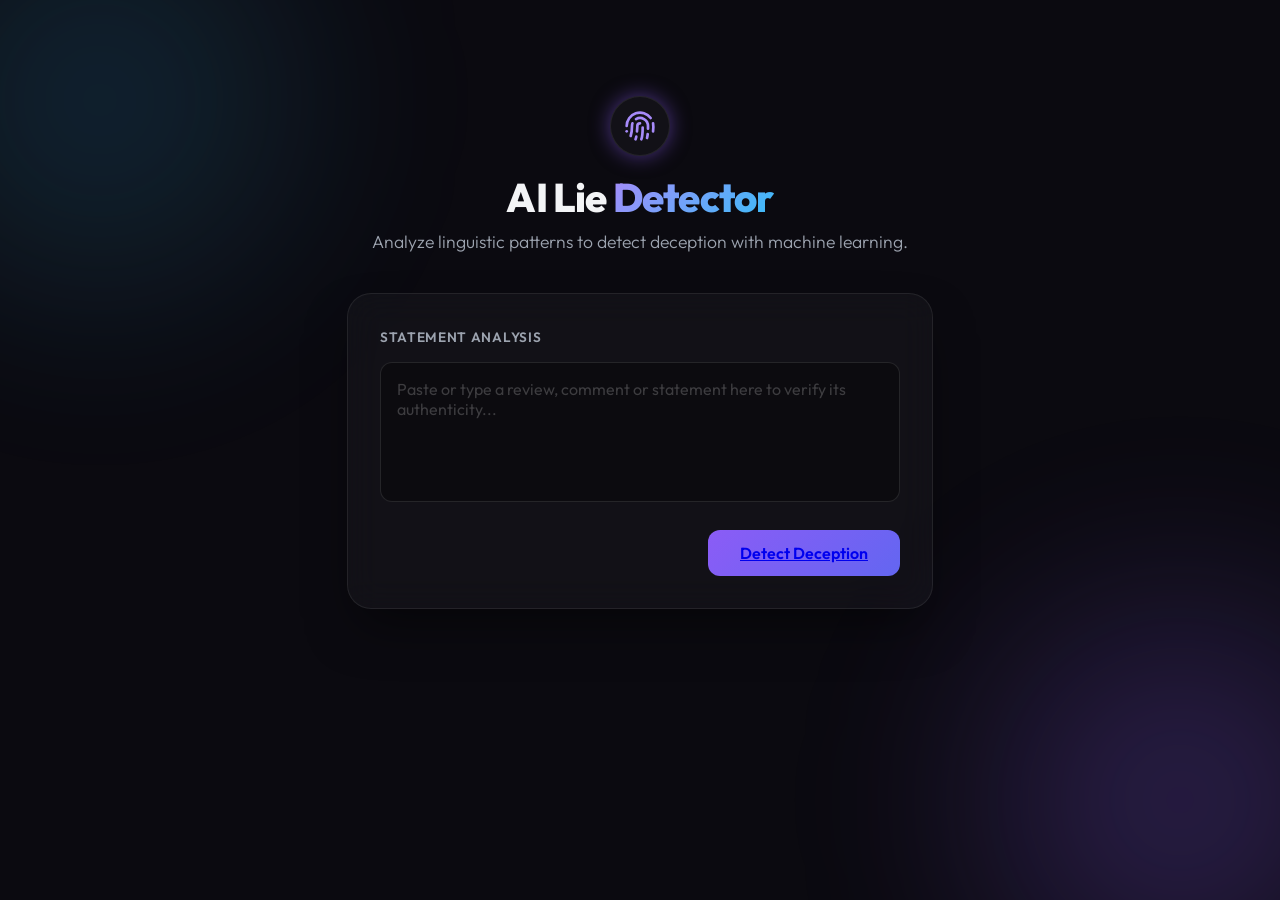
<file: frontend/index.html>
<!DOCTYPE html>
<html lang="en">

<head>
    <meta charset="UTF-8">
    <meta name="viewport" content="width=device-width, initial-scale=1.0">
    <title>AI Lie Detector - Deep Text Analysis</title>
    <meta name="description" content="Discover the truth behind statements using our AI-powered lie detection system.">
    <link rel="preconnect" href="https://fonts.googleapis.com">
    <link rel="preconnect" href="https://fonts.gstatic.com" crossorigin>
    <link href="https://fonts.googleapis.com/css2?family=Outfit:wght@300;400;600;800&display=swap" rel="stylesheet">
    <link rel="stylesheet" href="style.css">
</head>

<body>
    <div class="glow-blob top-left"></div>
    <div class="glow-blob bottom-right"></div>

    <main class="container">
        <header>
            <div class="logo-container">
                <div class="pulse-ring"></div>
                <svg xmlns="http://www.w3.org/2000/svg" width="32" height="32" viewBox="0 0 24 24" fill="none"
                    stroke="currentColor" stroke-width="2" stroke-linecap="round" stroke-linejoin="round"
                    class="lucide lucide-fingerprint">
                    <path d="M12 10a2 2 0 0 0-2 2c0 1.02-.1 2.51-.26 4" />
                    <path d="M14 13.12c0 2.38 0 6.38-1 8.88" />
                    <path d="M17.29 21.02c.12-.6.43-2.3.5-3.02" />
                    <path d="M2 12a10 10 0 0 1 18-6" />
                    <path d="M2 16h.01" />
                    <path d="M21.8 16c.2-2 .131-5.354 0-6" />
                    <path d="M5 19.5C5.5 18 6 15 6 12a6 6 0 0 1 .34-2" />
                    <path d="M8.65 22c.21-.66.45-1.32.57-2" />
                    <path d="M9 6.8a6 6 0 0 1 9 5.2v2" />
                </svg>
            </div>
            <h1>AI Lie <span class="accent-gradient">Detector</span></h1>
            <p>Analyze linguistic patterns to detect deception with machine learning.</p>
        </header>

        <section class="analysis-panel glass-card">
            <form id="analysisForm">
                <div class="input-controls">
                    <label for="textIn">Statement Analysis</label>
                </div>
                <textarea id="textIn" required
                    placeholder="Paste or type a review, comment or statement here to verify its authenticity..."></textarea>

                <div class="actions">
                    <button type="submit" id="analyzeBtn" class="btn-primary">
                        <a href="dashboard.html" span class="btn-text">Detect Deception</span>
                        <div class="spinner hidden" id="loadingSpinner"></div>
                    </button>
                </div>
            </form>
        </section>
    </main>

    <script>
        document.addEventListener('DOMContentLoaded', () => {
            const form = document.getElementById('analysisForm');
            const analyzeBtn = document.getElementById('analyzeBtn');
            const btnText = document.querySelector('.btn-text');
            const loadingSpinner = document.getElementById('loadingSpinner');

            // API endpoint - dynamically set based on environment
            const API_URL = (window.location.port === '8000') ? '/predict' : 'http://localhost:8000/predict';

            form.onsubmit = async (e) => {
                e.preventDefault();

                const text = document.getElementById('textIn').value.trim();
                if (!text) return;

                // Show loading state
                analyzeBtn.disabled = true;
                btnText.classList.add('hidden');
                loadingSpinner.classList.remove('hidden');

                try {
                    const response = await fetch(API_URL, {
                        method: 'POST',
                        headers: { 'Content-Type': 'application/json' },
                        body: JSON.stringify({ text: text })
                    });

                    if (!response.ok) throw new Error("Server error");

                    const data = await response.json();

                    // SAVE DATA and REDIRECT to dashboard.html
                    sessionStorage.setItem('lastAnalysis', JSON.stringify(data));
                    sessionStorage.setItem('lastText', text);

                    console.log("Success! Navigating to results page...");
                    window.location.href = 'dashboard.html';

                } catch (error) {
                    alert("Analysis Failed. Please make sure the backend is running at http://localhost:8000");
                    analyzeBtn.disabled = false;
                    btnText.classList.remove('hidden');
                    loadingSpinner.classList.add('hidden');
                }
            };
        });
    </script>
</body>

</html>
</file>
<file: frontend/style.css>
:root {
    --bg-base: #0B0A10;
    --glass-bg: rgba(255, 255, 255, 0.03);
    --glass-border: rgba(255, 255, 255, 0.08);
    --text-primary: #F3F4F6;
    --text-secondary: #9CA3AF;
    --accent-glow: rgba(139, 92, 246, 0.5);
    
    --truthful: #10B981;
    --truthful-glow: rgba(16, 185, 129, 0.4);
    --deceptive: #EF4444;
    --deceptive-glow: rgba(239, 68, 68, 0.4);
}

* {
    box-sizing: border-box;
    margin: 0;
    padding: 0;
    font-family: 'Outfit', sans-serif;
}

body {
    background-color: var(--bg-base);
    color: var(--text-primary);
    min-height: 100vh;
    display: flex;
    justify-content: center;
    align-items: flex-start; /* Changed from center to allow scrolling from top */
    padding: 4rem 1rem; /* Added padding for scrolling space */
    position: relative;
    overflow-x: hidden;
    overflow-y: auto;
}

/* Background Animated Blobs */
.glow-blob {
    position: fixed; /* Changed from absolute to stay in viewport while scrolling */
    width: 600px;
    height: 600px;
    background: radial-gradient(circle, var(--accent-glow) 0%, rgba(0,0,0,0) 70%);
    filter: blur(80px);
    z-index: -1;
    opacity: 0.6;
    animation: float 10s infinite alternate ease-in-out;
}

.top-left {
    top: -200px;
    left: -200px;
    background: radial-gradient(circle, rgba(56, 189, 248, 0.3) 0%, rgba(0,0,0,0) 70%);
}

.bottom-right {
    bottom: -200px;
    right: -200px;
}

@keyframes float {
    0% { transform: translateY(0) scale(1); }
    100% { transform: translateY(30px) scale(1.1); }
}

/* Container */
.container {
    width: 100%;
    max-width: 650px;
    padding: 2rem;
    z-index: 10;
}

/* Header */
header {
    text-align: center;
    margin-bottom: 2.5rem;
}

.logo-container {
    position: relative;
    display: inline-flex;
    justify-content: center;
    align-items: center;
    width: 60px;
    height: 60px;
    background: var(--glass-bg);
    border: 1px solid var(--glass-border);
    border-radius: 50%;
    margin-bottom: 1rem;
    color: #A78BFA;
    box-shadow: 0 0 20px var(--accent-glow);
}

.pulse-ring {
    position: absolute;
    inset: -5px;
    border-radius: 50%;
    border: 1px solid #A78BFA;
    animation: pulse 2s infinite;
    opacity: 0;
}

@keyframes pulse {
    0% { transform: scale(0.9); opacity: 0.6; }
    100% { transform: scale(1.4); opacity: 0; }
}

h1 {
    font-size: 2.5rem;
    font-weight: 800;
    letter-spacing: -0.02em;
    margin-bottom: 0.5rem;
}

.accent-gradient {
    background: linear-gradient(135deg, #A78BFA 0%, #38BDF8 100%);
    -webkit-background-clip: text;
    -webkit-text-fill-color: transparent;
}

header p {
    color: var(--text-secondary);
    font-size: 1.1rem;
    font-weight: 300;
}

/* Glass Card */
.glass-card {
    background: var(--glass-bg);
    backdrop-filter: blur(16px);
    -webkit-backdrop-filter: blur(16px);
    border: 1px solid var(--glass-border);
    border-radius: 24px;
    padding: 2rem;
    box-shadow: 0 25px 50px -12px rgba(0, 0, 0, 0.5);
    transition: transform 0.3s ease, box-shadow 0.3s ease;
}

.glass-card:hover {
    transform: translateY(-2px);
    box-shadow: 0 30px 60px -12px rgba(0, 0, 0, 0.7);
}

.input-controls {
    margin-bottom: 1rem;
}

.input-controls label {
    font-size: 0.85rem;
    text-transform: uppercase;
    letter-spacing: 0.05em;
    font-weight: 600;
    color: var(--text-secondary);
}

textarea {
    width: 100%;
    height: 140px;
    background: rgba(0, 0, 0, 0.3);
    border: 1px solid rgba(255,255,255,0.1);
    border-radius: 12px;
    color: var(--text-primary);
    padding: 1rem;
    font-size: 1rem;
    resize: none;
    outline: none;
    transition: border-color 0.3s ease, box-shadow 0.3s ease;
}

textarea:focus {
    border-color: #A78BFA;
    box-shadow: 0 0 0 3px rgba(167, 139, 250, 0.2);
}

textarea::placeholder {
    color: rgba(255,255,255,0.2);
}

.actions {
    display: flex;
    justify-content: flex-end;
    margin-top: 1.5rem;
}

/* Button */
.btn-primary {
    background: linear-gradient(135deg, #8B5CF6 0%, #6366F1 100%);
    border: none;
    border-radius: 12px;
    padding: 0.8rem 2rem;
    color: white;
    font-weight: 600;
    font-size: 1rem;
    cursor: pointer;
    position: relative;
    overflow: hidden;
    transition: all 0.3s ease;
    display: flex;
    align-items: center;
    justify-content: center;
    min-width: 180px;
}

.btn-primary:hover {
    transform: translateY(-2px);
    box-shadow: 0 10px 20px -10px #8B5CF6;
}

.btn-primary:active {
    transform: translateY(0);
}

.btn-secondary {
    background: rgba(255, 255, 255, 0.05);
    border: 1px solid rgba(255, 255, 255, 0.1);
    border-radius: 12px;
    padding: 0.8rem 2rem;
    color: var(--text-secondary);
    font-weight: 600;
    font-size: 0.9rem;
    cursor: pointer;
    transition: all 0.3s ease;
    display: inline-flex;
    align-items: center;
    justify-content: center;
    text-decoration: none;
}

.btn-secondary:hover {
    background: rgba(255, 255, 255, 0.1);
    color: white;
    border-color: rgba(255, 255, 255, 0.2);
}

.btn-primary:disabled {
    opacity: 0.7;
    cursor: not-allowed;
    transform: none;
    box-shadow: none;
}

/* Spinner */
.spinner {
    width: 20px;
    height: 20px;
    border: 3px solid rgba(255,255,255,0.3);
    border-top-color: white;
    border-radius: 50%;
    animation: spin 1s infinite linear;
    position: absolute;
}

@keyframes spin {
    100% { transform: rotate(360deg); }
}

.hidden {
    display: none !important;
}

/* Result Box */
.result-box {
    margin-top: 2rem;
    padding-top: 2rem;
    border-top: 1px solid var(--glass-border);
    animation: fadeIn 0.5s ease forwards;
}

@keyframes fadeIn {
    from { opacity: 0; transform: translateY(10px); }
    to { opacity: 1; transform: translateY(0); }
}

.result-header {
    display: flex;
    justify-content: space-between;
    align-items: center;
    margin-bottom: 0.5rem;
}

#verdictTitle {
    font-size: 1.5rem;
    text-transform: uppercase;
    letter-spacing: 0.05em;
}

.confidence-text {
    font-size: 0.9rem;
    color: var(--text-secondary);
}

.confidence-bar {
    width: 100%;
    height: 8px;
    background: rgba(255,255,255,0.1);
    border-radius: 4px;
    overflow: hidden;
    margin-top: 1rem;
}

.confidence-fill {
    height: 100%;
    width: 0%;
    border-radius: 4px;
    transition: width 1s cubic-bezier(0.22, 1, 0.36, 1), background-color 0.3s;
}

/* State Classes added via JS */
.is-truthful #verdictTitle {
    color: var(--truthful);
    text-shadow: 0 0 10px var(--truthful-glow);
}
.is-truthful .confidence-fill {
    background-color: var(--truthful);
    box-shadow: 0 0 10px var(--truthful-glow);
}
.is-truthful.glass-card {
    border-color: rgba(16, 185, 129, 0.3);
    box-shadow: 0 25px 50px -12px rgba(16, 185, 129, 0.1);
}

.is-deceptive #verdictTitle {
    color: var(--deceptive);
    text-shadow: 0 0 10px var(--deceptive-glow);
}
.is-deceptive .confidence-fill {
    background-color: var(--deceptive);
    box-shadow: 0 0 10px var(--deceptive-glow);
}
.is-deceptive.glass-card {
    border-color: rgba(239, 68, 68, 0.3);
    box-shadow: 0 25px 50px -12px rgba(239, 68, 68, 0.1);
}

/* Dashboard Grid */
.dashboard-grid {
    display: grid;
    grid-template-columns: 1fr 1fr;
    gap: 1.5rem;
    margin-top: 1rem;
}

.dashboard-card {
    background: rgba(0, 0, 0, 0.2);
    border: 1px solid rgba(255, 255, 255, 0.05);
    border-radius: 16px;
    padding: 1.5rem;
    display: flex;
    flex-direction: column;
}



.dashboard-card h4 {
    font-size: 0.9rem;
    text-transform: uppercase;
    letter-spacing: 0.05em;
    color: var(--text-secondary);
    margin: 0;
}

.card-subtitle {
    font-size: 0.8rem;
    color: rgba(255, 255, 255, 0.4);
    margin-bottom: 1rem;
}

.main-verdict {
    grid-column: 1 / -1;
    background: transparent;
    border: none;
    padding: 0;
}

.sentiment-card {
    grid-column: 1 / -1;
    justify-content: center;
    align-items: center;
}

.sentiment-badge {
    display: inline-block;
    padding: 0.5rem 1rem;
    border-radius: 20px;
    font-weight: 600;
    font-size: 1.1rem;
    text-align: center;
    background: rgba(255, 255, 255, 0.1);
    margin-top: 0.5rem;
}

.sentiment-badge.highly-positive { background: rgba(16, 185, 129, 0.2); color: #10B981; }
.sentiment-badge.positive { background: rgba(52, 211, 153, 0.2); color: #34D399; }
.sentiment-badge.neutral { background: rgba(156, 163, 175, 0.2); color: #9CA3AF; }
.sentiment-badge.negative { background: rgba(248, 113, 113, 0.2); color: #F87171; }
.sentiment-badge.strongly-negative { background: rgba(239, 68, 68, 0.2); color: #EF4444; }



.highlight-card {
    grid-column: 1 / -1;
}

.highlighted-text {
    font-size: 1rem;
    line-height: 1.6;
    color: var(--text-primary);
    background: rgba(0, 0, 0, 0.3);
    padding: 1rem;
    border-radius: 8px;
    max-height: 150px;
    overflow-y: auto;
    white-space: pre-wrap;
}

.highlighted-text mark {
    background-color: rgba(245, 158, 11, 0.3);
    color: #FBBF24;
    padding: 0 4px;
    border-radius: 4px;
    box-shadow: 0 0 8px rgba(245, 158, 11, 0.4);
    font-weight: 600;
}
</file>
